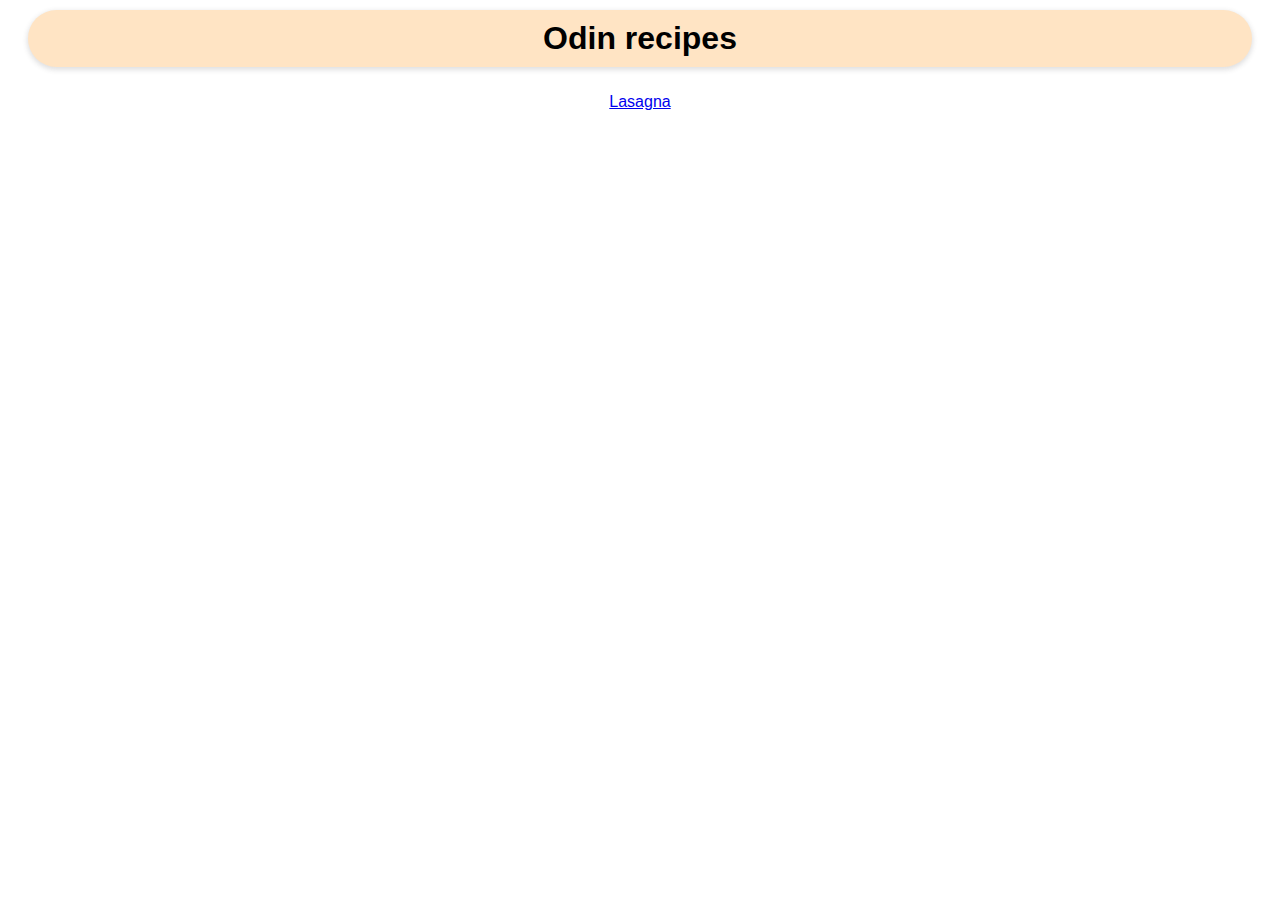
<file: index.html>
<!DOCTYPE html>
<html lang="en">
<head>
    <meta charset="UTF-8">
    <link rel="stylesheet" href="style.css">
    <meta name="viewport" content="width=device-width, initial-scale=1.0">
    <div class="main-title">
        <title>Odin Recipes</title>
    </div>
</head>
<body>
    <h1>Odin recipes</h1>
    <div class="recipes-list"><a href="recipes/lasagna.html">Lasagna</a></div>
</body>
</html>
</file>
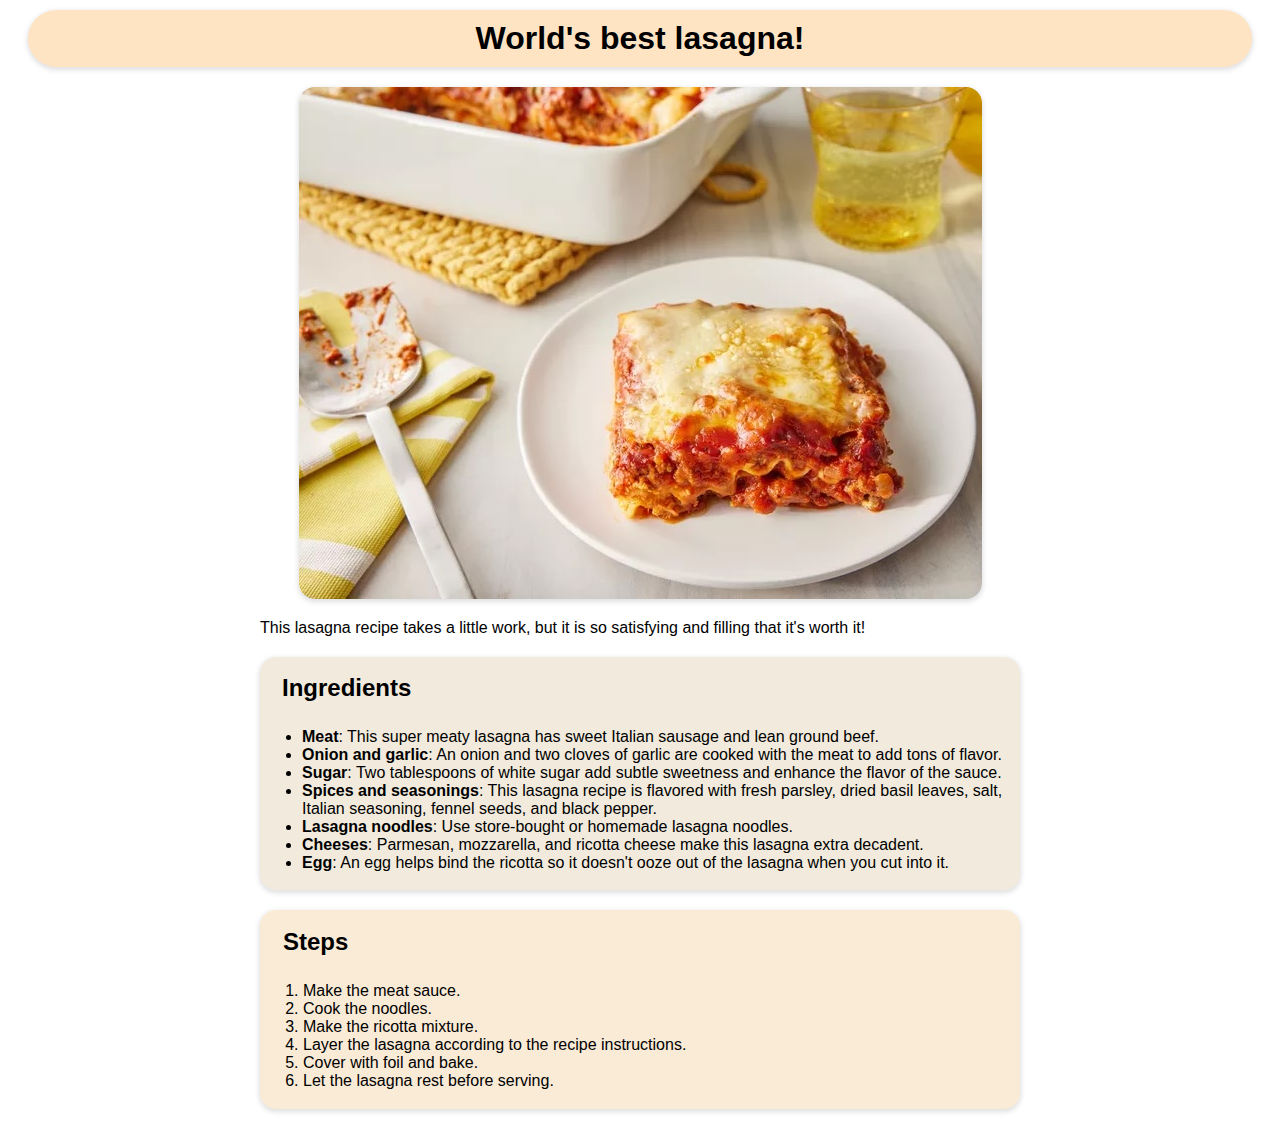
<file: recipes/lasagna.html>
<!DOCTYPE html>
<html lang="en">
<head>
    <meta charset="UTF-8">
    <meta name="viewport" content="width=device-width, initial-scale=1.0">
    <link rel="stylesheet" href="../style.css">
    <title>World's best lasagna!</title>
</head>
<body>
    <h1>World's best lasagna!</h1>
    <img src="lasagna.jpg" alt="finished lasagna dish">
    <div class="recipe-details">
        <p>This lasagna recipe takes a little work, but it is so satisfying and filling that it's worth it!</p>
        <div class="Ingredients">
            <h2>Ingredients</h2>
            <ul>
                <li><strong>Meat</strong>: This super meaty lasagna has sweet Italian sausage and lean ground beef.</li>
                <li> <strong>Onion and garlic</strong>: An onion and two cloves of garlic are cooked with the meat to add tons of flavor.</li>
                <li><strong>Sugar</strong>: Two tablespoons of white sugar add subtle sweetness and enhance the flavor of the sauce.</li>
                <li><strong>Spices and seasonings</strong>: This lasagna recipe is flavored with fresh parsley, dried basil leaves, salt, Italian seasoning, fennel seeds, and black pepper.</li>
                <li> <strong>Lasagna noodles</strong>: Use store-bought or homemade lasagna noodles.</li>
                <li> <strong>Cheeses</strong>: Parmesan, mozzarella, and ricotta cheese make this lasagna extra decadent.</li>
                <li><strong>Egg</strong>: An egg helps bind the ricotta so it doesn't ooze out of the lasagna when you cut into it.</li>
            </ul>
        </div>
        <div class="Steps">
            <h2>Steps</h2>
            <ol>
                <li>Make the meat sauce.</li>
                <li>Cook the noodles.</li>
                <li>Make the ricotta mixture.</li>
                <li>Layer the lasagna according to the recipe instructions.</li>
                <li>Cover with foil and bake.</li>
                <li>Let the lasagna rest before serving.</li>
            </ol>
        </div>
    </div>
    
</body>
</html>
</file>
<file: style.css>
html {
    box-sizing: border-box;
}

h1 {
    font-family:'Gill Sans', 'Gill Sans MT', Calibri, 'Trebuchet MS', sans-serif;
    text-align: center;
    padding: 10px;
    margin: 10px 20px;
    background-color: bisque;
    border-radius: 10em;
    box-shadow: 0 2px 5px 1px rgba(64,60,67,.16);
}
p {
    margin: 20px;
}


.recipes-list {
    text-align: center;
    margin: 10px;
    padding: 1em;
}

.recipe-details {
    max-width: 800px;
    margin: 10px auto;
    display: block;
}

a {
    font-family:'Segoe UI', Tahoma, Geneva, Verdana, sans-serif;
}

body {
    font-family: 'Segoe UI', Tahoma, Geneva, Verdana, sans-serif;
}

.Ingredients {
    border: 2px solid rgb(242, 235, 221);
    background-color: rgb(242, 235, 221);
    border-radius: 1em;
    margin: 20px;
    box-shadow: 0 2px 5px 1px rgba(64,60,67,.16);
}

.Steps {
    margin: 20px;
    background-color: antiquewhite;
    border-radius: 1em;
    border: 3px solid antiquewhite;
    box-shadow: 0 2px 5px 1px rgba(64,60,67,.16);
}

img {
    margin: 20px auto;
    display: block;
    border-radius: 1em;
    box-shadow: 0 2px 5px 1px rgba(64,60,67,.16);
}

h2 {
    padding: 10px 20px;
    margin: 5px auto;
}
</file>
